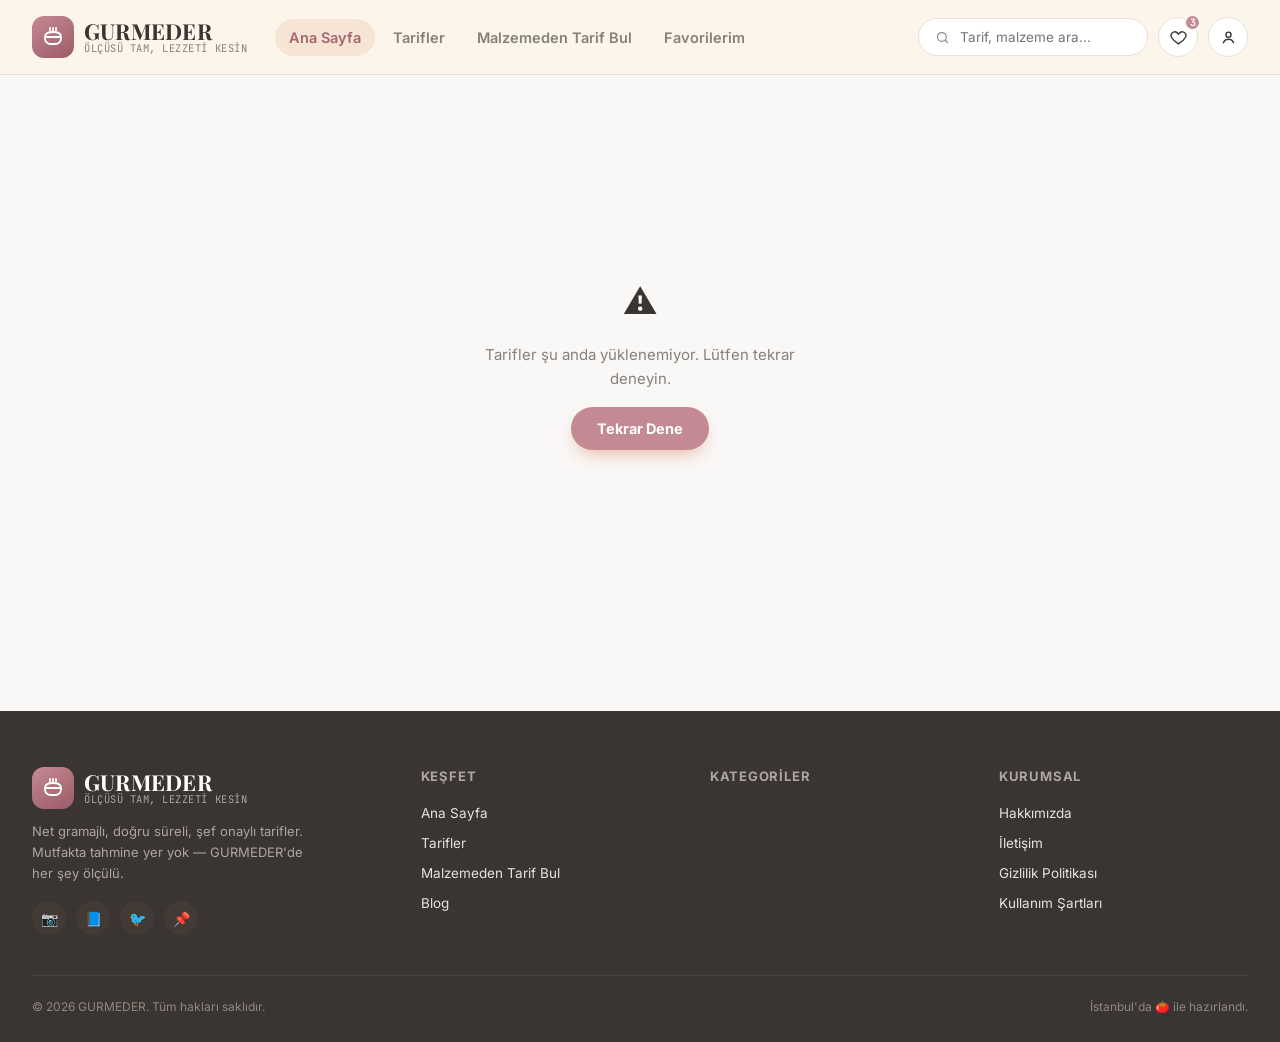
<file: index.html>
<!DOCTYPE html>
<html lang="tr">
<head>
<meta charset="UTF-8">
<meta name="viewport" content="width=device-width, initial-scale=1.0">
<title>GURMEDER — Ölçüsü tam, lezzeti kesin.</title>
<meta name="description" content="GURMEDER — 400'e yakın ölçülü, şef notlu tarif. Ana yemeklerden tatlılara, çorbalardan atıştırmalıklara kadar her mutfağa uygun tarifler.">
<link rel="preconnect" href="https://fonts.googleapis.com">
<link href="https://fonts.googleapis.com/css2?family=Playfair+Display:ital,wght@0,500;0,600;0,700;0,800;0,900;1,500;1,600;1,700&family=Inter:wght@400;500;600;700;800&family=JetBrains+Mono:wght@400;500;600&display=swap" rel="stylesheet">
<link rel="stylesheet" href="css/styles.css">
<link rel="icon" href="data:image/svg+xml,%3Csvg xmlns='http://www.w3.org/2000/svg' viewBox='0 0 24 24'%3E%3Crect width='24' height='24' rx='6' fill='%23C48A93'/%3E%3Cpath d='M4 12c0-3 2-5 8-5s8 2 8 5' stroke='white' stroke-width='1.8' fill='none' stroke-linecap='round'/%3E%3Cpath d='M4 12h16v1.5A5.5 5.5 0 0 1 14.5 19h-5A5.5 5.5 0 0 1 4 13.5V12Z' stroke='white' stroke-width='1.8' fill='none' stroke-linejoin='round'/%3E%3C/svg%3E">
</head>
<body>

<!-- ============ HEADER ============ -->
<header class="site">
  <div class="header-inner">
    <div class="logo">
      <div class="logo-mark">
        <svg viewBox="0 0 24 24" fill="none"><path d="M4 12c0-3 2-5 8-5s8 2 8 5" stroke="#fff" stroke-width="1.8" stroke-linecap="round"/><path d="M4 12h16v1.5A5.5 5.5 0 0 1 14.5 19h-5A5.5 5.5 0 0 1 4 13.5V12Z" stroke="#fff" stroke-width="1.8" stroke-linejoin="round"/><path d="M9 5.2V3M12 5.2V3M15 5.2V3" stroke="#fff" stroke-width="1.8" stroke-linecap="round"/></svg>
      </div>
      <div class="logo-text"><b>GURMEDER</b><span>ÖLÇÜSÜ TAM, LEZZETİ KESİN</span></div>
    </div>
    <nav class="main">
      <button class="nav-link active" data-view="home">Ana Sayfa</button>
      <button class="nav-link" data-view="tarifler">Tarifler</button>
      <button class="nav-link" data-view="malzeme">Malzemeden Tarif Bul</button>
      <button class="nav-link" data-view="favoriler">Favorilerim</button>
    </nav>
    <div class="header-actions">
      <div class="search-pill">
        <svg width="15" height="15" viewBox="0 0 24 24" fill="none"><circle cx="11" cy="11" r="7" stroke="#3A3532" stroke-width="2"/><path d="m20 20-3.5-3.5" stroke="#3A3532" stroke-width="2" stroke-linecap="round"/></svg>
        <input id="headerSearch" type="text" placeholder="Tarif, malzeme ara...">
      </div>
      <button class="icon-btn" id="favIconBtn" aria-label="Favoriler" title="Favoriler">
        <svg width="17" height="17" viewBox="0 0 24 24" fill="none" stroke="#3A3532" stroke-width="2"><path d="M12 21s-7.5-4.6-10-9.3C.5 8 2.3 4.5 6 4c2.2-.3 4.2.9 6 3 1.8-2.1 3.8-3.3 6-3 3.7.5 5.5 4 4 7.7C19.5 16.4 12 21 12 21Z"/></svg>
        <span class="badge" id="favBadge">3</span>
      </button>
      <button class="icon-btn" id="userIconBtn" aria-label="Hesabım" title="Giriş yap">
        <svg width="17" height="17" viewBox="0 0 24 24" fill="none" stroke="#3A3532" stroke-width="2"><circle cx="12" cy="8" r="3.6"/><path d="M4.5 20c1.4-3.6 4.4-5.5 7.5-5.5s6.1 1.9 7.5 5.5"/></svg>
      </button>
      <button class="burger" id="burgerBtn" aria-label="Menü">
        <svg width="21" height="21" viewBox="0 0 24 24" fill="none" stroke="#3A3532" stroke-width="2"><path d="M4 7h16M4 12h16M4 17h16" stroke-linecap="round"/></svg>
      </button>
    </div>
  </div>
</header>

<!-- ============ LOADING / ERROR STATES ============ -->
<div id="globalLoading" class="state-banner">
  <div class="spinner" aria-hidden="true"></div>
  <p>Tarifler yükleniyor...</p>
</div>
<div id="globalError" class="state-banner" style="display:none;">
  <span style="font-size:34px;">⚠️</span>
  <p>Tarifler şu anda yüklenemiyor. Lütfen tekrar deneyin.</p>
  <button class="btn btn-primary" onclick="retryLoad()">Tekrar Dene</button>
</div>

<main id="appMain" style="display:none;">
<!-- ============ HOME VIEW ============ -->
<div id="view-home" class="view active">
  <div class="wrap">
    <section class="hero">
      <div class="hero-grid">
        <div>
          <h1>Bugün Ne Pişirsek?</h1>
          <p class="lead">Elindeki malzemeleri söyle, sana en uygun tarifleri bulalım.</p>
          <div class="hero-ctas">
            <button class="btn btn-primary" onclick="switchView('tarifler')">Tarifleri Keşfet</button>
            <button class="btn btn-outline" onclick="switchView('malzeme')">Malzemeden Tarif Bul</button>
          </div>
          <div class="hero-stats">
            <div><b id="statTotal">0</b><span>tarif</span></div>
            <div><b id="statCats">8</b><span>kategori</span></div>
            <div><b id="statPhotos">0</b><span>gerçek fotoğraf</span></div>
          </div>
        </div>
        <div class="hero-art">
          <div class="hero-plate" id="heroPlate">
            <svg class="hero-illustration" viewBox="0 0 300 300" xmlns="http://www.w3.org/2000/svg" aria-hidden="true">
              <defs>
                <radialGradient id="heroGlow" cx="50%" cy="46%" r="52%">
                  <stop offset="0%" stop-color="#fff" stop-opacity="0.6"/>
                  <stop offset="100%" stop-color="#fff" stop-opacity="0"/>
                </radialGradient>
              </defs>
              <circle cx="150" cy="150" r="140" fill="url(#heroGlow)"/>

              <!-- yavaşça dönen çelenk: limon, biber, buğday, otlar -->
              <g class="hero-wreath">
                <g transform="translate(90,54)">
                  <circle r="19" fill="#F6E7B4" stroke="#C9A227" stroke-width="1.5"/>
                  <g stroke="#C9A227" stroke-width="1" opacity="0.65">
                    <line x1="0" y1="-15" x2="0" y2="15"/>
                    <line x1="-13" y1="-7.5" x2="13" y2="7.5"/>
                    <line x1="-13" y1="7.5" x2="13" y2="-7.5"/>
                  </g>
                </g>
                <g transform="rotate(18 224 64)">
                  <path d="M212 46 Q231 41 237 58 Q241 75 224 82 Q209 88 205 73 Q201 57 212 46 Z" fill="#C4715C" stroke="#A6503D" stroke-width="1.5"/>
                  <path d="M211 45 Q205 35 213 28" fill="none" stroke="#8C8177" stroke-width="2" stroke-linecap="round"/>
                </g>
                <g transform="translate(246,148)">
                  <line x1="0" y1="-30" x2="0" y2="30" stroke="#B08D57" stroke-width="1.5" stroke-linecap="round"/>
                  <g fill="#D8B463">
                    <ellipse cx="-6" cy="-24" rx="5" ry="8" transform="rotate(-24 -6 -24)"/>
                    <ellipse cx="6" cy="-17" rx="5" ry="8" transform="rotate(24 6 -17)"/>
                    <ellipse cx="-6" cy="-8" rx="5" ry="8" transform="rotate(-24 -6 -8)"/>
                    <ellipse cx="6" cy="1" rx="5" ry="8" transform="rotate(24 6 1)"/>
                  </g>
                </g>
                <g fill="#8C8177">
                  <ellipse cx="66" cy="112" rx="8" ry="3.5" transform="rotate(-28 66 112)"/>
                  <ellipse cx="56" cy="130" rx="8" ry="3.5" transform="rotate(12 56 130)"/>
                  <ellipse cx="60" cy="150" rx="7" ry="3" transform="rotate(-6 60 150)"/>
                  <ellipse cx="232" cy="114" rx="8" ry="3.5" transform="rotate(28 232 114)"/>
                  <ellipse cx="242" cy="132" rx="8" ry="3.5" transform="rotate(-12 242 132)"/>
                </g>
                <circle cx="102" cy="38" r="2.5" fill="#C48A93"/>
                <circle cx="198" cy="34" r="2" fill="#8C8177"/>
                <circle cx="256" cy="176" r="2.5" fill="#C48A93"/>
                <circle cx="50" cy="172" r="2" fill="#C48A93"/>
                <circle cx="150" cy="30" r="2" fill="#8C8177"/>
              </g>

              <!-- sabit ölçü kabı -->
              <g class="hero-jug">
                <path d="M112 128 Q108 118 118 112 L182 112 Q192 118 188 128 L198 224 Q200 246 178 250 L122 250 Q100 246 102 224 Z" fill="#fff" fill-opacity="0.6" stroke="#6E645B" stroke-width="2.5" stroke-linejoin="round"/>
                <path d="M182 112 Q198 108 202 122" fill="none" stroke="#6E645B" stroke-width="2.5" stroke-linecap="round"/>
                <path d="M108 148 Q78 152 80 182 Q82 210 110 208" fill="none" stroke="#6E645B" stroke-width="2.5" stroke-linecap="round"/>
                <line x1="112" y1="150" x2="128" y2="150" stroke="#C48A93" stroke-width="2" stroke-linecap="round"/>
                <line x1="110" y1="172" x2="130" y2="172" stroke="#C48A93" stroke-width="2" stroke-linecap="round"/>
                <line x1="108" y1="194" x2="132" y2="194" stroke="#C48A93" stroke-width="2" stroke-linecap="round"/>
                <line x1="107" y1="216" x2="133" y2="216" stroke="#C48A93" stroke-width="2" stroke-linecap="round"/>
              </g>

              <!-- yükselen buhar -->
              <g class="hero-steam" stroke="#fff" stroke-width="2.5" stroke-linecap="round" fill="none">
                <path class="s1" d="M196 108 Q191 92 199 78 Q207 64 201 50"/>
                <path class="s2" d="M212 112 Q208 96 215 82 Q222 68 216 54"/>
              </g>
            </svg>
          </div>
        </div>
      </div>
    </section>

    <section>
      <div class="cat-strip" id="catStrip"></div>
    </section>

    <section>
      <div class="section-head">
        <h2>Bu haftanın gözdeleri</h2>
        <a class="link" href="#" onclick="switchView('tarifler'); return false;">Tümünü gör →</a>
      </div>
      <div class="grid" id="popularGrid"></div>
    </section>

    <section>
      <div class="spice-banner">
        <div class="spice-banner-content">
          <span class="eyebrow">DÜNYA MUTFAĞI</span>
          <h2>Baharatların büyüsünü keşfedin</h2>
          <p>Tarçından pul bibere, her tarif doğru baharat dengesiyle yazıldı — deneyip nasıl bir fark yarattığını görün.</p>
          <button class="btn btn-primary" onclick="switchView('tarifler')">Tarifleri Keşfet</button>
        </div>
      </div>
    </section>

    <section>
      <div class="section-head">
        <h2>Neden GURMEDER?</h2>
      </div>
      <div class="feat-strip">
        <div class="feat"><div class="ico">📐</div><div><b>Net gramaj</b><p>Tahmini değil, tartılmış ölçüler ve gerçek pişirme süreleri.</p></div></div>
        <div class="feat"><div class="ico">👩‍🍳</div><div><b>Şef notlarıyla</b><p>Her tarifte deneyimli şeflerden pratik ipuçları.</p></div></div>
        <div class="feat"><div class="ico">🧺</div><div><b>Malzemeden tarif</b><p>Dolabındakileri yaz, sana uygun tarifleri bulalım.</p></div></div>
        <div class="feat"><div class="ico">❤️</div><div><b>Favorilerini biriktir</b><p>Beğendiğin tarifleri kaydet, istediğin an dön.</p></div></div>
      </div>
    </section>
  </div>
</div>

<!-- ============ TARIFLER (LIST) VIEW ============ -->
<div id="view-tarifler" class="view">
  <div class="wrap">
    <section style="padding-top:28px;">
      <div class="section-head" style="align-items:flex-start;">
        <div>
          <h2 id="tariflerTitle">Tarifler</h2>
          <p style="color:var(--ink-soft); margin-top:8px; font-size:14px;">Binlerce ölçülü tarif arasından tam sana göre olanı bul.</p>
        </div>
      </div>
      <div class="list-layout">
        <aside class="filters">
          <h3>Filtrele <button class="clear" onclick="clearFilters()">Temizle</button></h3>
          <details class="filter-group" open>
            <summary>Kategori <span>▾</span></summary>
            <div id="catFilters"></div>
          </details>
          <details class="filter-group" open>
            <summary>Zorluk Seviyesi <span>▾</span></summary>
            <div class="filter-row"><label><input type="checkbox" class="diffFilter" value="Kolay"> Kolay</label></div>
            <div class="filter-row"><label><input type="checkbox" class="diffFilter" value="Orta"> Orta</label></div>
            <div class="filter-row"><label><input type="checkbox" class="diffFilter" value="Zor"> Zor</label></div>
          </details>
          <details class="filter-group" open>
            <summary>Hazırlama Süresi <span>▾</span></summary>
            <div class="filter-row"><label><input type="radio" name="timeFilter" class="timeFilter" value="0"> Farketmez</label></div>
            <div class="filter-row"><label><input type="radio" name="timeFilter" class="timeFilter" value="30"> 30 dk altı</label></div>
            <div class="filter-row"><label><input type="radio" name="timeFilter" class="timeFilter" value="60"> 60 dk altı</label></div>
          </details>
          <details class="filter-group" open>
            <summary>Kalori (1 porsiyon) <span>▾</span></summary>
            <div class="filter-row"><label><input type="radio" name="calFilter" class="calFilter" value="0" checked> Farketmez</label></div>
            <div class="filter-row"><label><input type="radio" name="calFilter" class="calFilter" value="300"> 300 kcal altı</label></div>
            <div class="filter-row"><label><input type="radio" name="calFilter" class="calFilter" value="500"> 500 kcal altı</label></div>
          </details>
          <button class="btn btn-primary" style="width:100%; margin-top:8px;" onclick="applyFilters()">Filtreleri Uygula</button>
        </aside>
        <div>
          <div class="search-bar">
            <svg width="16" height="16" viewBox="0 0 24 24" fill="none"><circle cx="11" cy="11" r="7" stroke="#85807B" stroke-width="2"/><path d="m20 20-3.5-3.5" stroke="#85807B" stroke-width="2" stroke-linecap="round"/></svg>
            <input id="listSearch" type="text" placeholder="Tarif, malzeme veya kategori ara..." oninput="applyFilters()">
          </div>
          <div class="list-top">
            <div class="count">Toplam <b id="resultCount">0</b> tarif bulundu</div>
            <div class="list-top-right">
              <select id="sortSelect" onchange="applyFilters()">
                <option value="pop">Sırala: Varsayılan</option>
                <option value="name">İsme Göre (A-Z)</option>
                <option value="time">En Kısa Süre</option>
                <option value="cal">En Az Kalori</option>
              </select>
              <div class="view-toggle">
                <button id="gridViewBtn" class="active" onclick="setDisplayMode('grid')" title="Izgara görünüm">▦</button>
                <button id="listViewBtn" onclick="setDisplayMode('list')" title="Liste görünüm">☰</button>
              </div>
            </div>
          </div>
          <div class="chips-active" id="activeChips"></div>
          <div class="grid list-grid" id="listGrid"></div>
          <div class="empty-state" id="emptyState" style="display:none;">
            <div class="emo">🍽️</div>
            <h3>Uygun tarif bulunamadı</h3>
            <p style="color:var(--ink-soft); margin-top:8px; font-size:13.5px;">Filtreleri temizleyip tekrar dene.</p>
          </div>
          <div class="pagination" id="paginationBox">
            <div class="page-nums" id="pageNums"></div>
            <select id="pageSizeSelect" onchange="changePageSize()">
              <option value="12">Sayfa başına: 12</option>
              <option value="24">Sayfa başına: 24</option>
              <option value="48">Sayfa başına: 48</option>
            </select>
          </div>
        </div>
      </div>
    </section>
  </div>
</div>

<!-- ============ MALZEME (FINDER) VIEW ============ -->
<div id="view-malzeme" class="view">
  <div class="wrap">
    <div class="finder-hero">
      <span class="eyebrow">MALZEMEDEN TARİF BUL</span>
      <h1 style="margin-top:10px;">Dolabında ne varsa <em style="color:var(--paprika); font-style:italic;">söyle</em>,<br>ölçüsünü biz bulalım.</h1>
      <p>Elindeki malzemeleri ekle, tercihlerini belirt — sana en uygun tarifleri listeleyelim.</p>
    </div>
    <div class="finder-box">
      <div class="finder-col">
        <h4>🧺 Elinizdeki malzemeleri girin</h4>
        <div class="chip-input" id="chipInputBox">
          <input id="ingInput" type="text" placeholder="Malzeme yazıp Enter'a basın..." onkeydown="if(event.key==='Enter'){event.preventDefault(); addIngredientChip(this.value); this.value='';}">
        </div>
        <p style="font-size:11.5px; color:var(--ink-soft); margin-top:10px;">Örn: tavuk göğsü, mantar, krema, sarımsak</p>
      </div>
      <div class="finder-col">
        <h4>⚙️ Tercihlerinizi belirtin (opsiyonel)</h4>
        <div class="pref-grid">
          <div><label>Porsiyon</label><select><option>Farketmez</option><option>2 kişilik</option><option>4 kişilik</option><option>6+ kişilik</option></select></div>
          <div><label>Hazırlama Süresi</label><select><option>Farketmez</option><option>30 dk altı</option><option>60 dk altı</option></select></div>
          <div><label>Zorluk Seviyesi</label><select><option>Farketmez</option><option>Kolay</option><option>Orta</option><option>Zor</option></select></div>
          <div><label>Yemek Türü</label>
            <select id="finderCatSelect">
              <option value="">Farketmez</option>
            </select>
          </div>
        </div>
      </div>
    </div>
    <div class="finder-actions">
      <button class="btn btn-primary" onclick="findByIngredients()">Tarifleri Bul →</button>
      <button class="btn btn-ghost" onclick="clearIngredientChips()">🗑️ Malzemeleri Temizle</button>
    </div>

    <section>
      <div class="section-head">
        <h2 id="finderResultTitle">Sizin için bulduğumuz tarifler</h2>
      </div>
      <div class="grid" id="finderGrid"></div>
    </section>

    <div class="tip-box">
      <div class="l"><span style="font-size:22px;">💡</span><div><b>İpucu</b><p>Daha isabetli sonuçlar için en az 3 malzeme eklemeyi deneyin.</p></div></div>
      <a class="link" style="font-weight:700; color:var(--olive-deep); font-size:13.5px;" href="#" onclick="switchView('tarifler'); return false;">Tüm tarifleri gör →</a>
    </div>
  </div>
</div>

<!-- ============ RECIPE DETAIL VIEW ============ -->
<div id="view-detay" class="view">
  <div class="wrap">
    <div class="crumbs">
      <button class="back-btn" onclick="goBack()" title="Geri dön">← Geri</button>
      <button onclick="switchView('home')">Ana Sayfa</button> <span>›</span>
      <span id="crumbCat">Ana Yemekler</span> <span>›</span>
      <span class="cur" id="crumbTitle">Tarif</span>
    </div>

    <div class="detail-grid">
      <div class="detail-media" id="detailMedia">
        <button class="dfav" id="detailFavBtn"><svg viewBox="0 0 24 24"><path d="M12 21s-7.5-4.6-10-9.3C.5 8 2.3 4.5 6 4c2.2-.3 4.2.9 6 3 1.8-2.1 3.8-3.3 6-3 3.7.5 5.5 4 4 7.7C19.5 16.4 12 21 12 21Z"/></svg></button>
        <span class="emo" id="detailEmo">🍝</span>
      </div>
      <div class="detail-info">
        <span class="card-cat" id="detailCat">ANA YEMEK</span>
        <h1 id="detailTitle">Tarif Adı</h1>
        <p class="lead" id="detailDesc">Açıklama</p>

        <div class="gauge-row">
          <div class="gauge"><div class="ring" id="gaugePrep"><span>15 dk</span></div><label>Hazırlama</label></div>
          <div class="gauge"><div class="ring" id="gaugeCook"><span>20 dk</span></div><label>Pişirme</label></div>
          <div class="gauge"><div class="ring" id="gaugeTotal"><span>35 dk</span></div><label>Toplam Süre</label></div>
          <div class="gauge"><div class="ring" id="gaugeCal"><span>520</span></div><label>Kalori (1 porsiyon)</label></div>
          <div class="gauge"><div class="ring" id="gaugeDiff"><span>😊</span></div><label id="diffLabel">Kolay</label></div>
        </div>

        <div class="serve-box">
          <div class="l">
            <span style="font-size:22px;">🍽️</span>
            <div><b id="serveCount">4 porsiyon</b><small>Malzeme miktarları otomatik ölçeklenir</small></div>
          </div>
          <div class="stepper">
            <button onclick="changeServings(-1)">−</button>
            <div class="val" id="servingVal">4</div>
            <button onclick="changeServings(1)">+</button>
          </div>
        </div>

        <div class="pairs">
          <span style="font-size:20px;">🥗</span>
          <div><b>En iyi eşlikçiler</b><span id="detailPairs">—</span></div>
        </div>
      </div>
    </div>

    <div class="detail-body">
      <div>
        <div class="panel">
          <h3><span class="ico">📋</span> Malzemeler</h3>
          <div class="ing-list" id="ingList"></div>
        </div>
        <div class="panel">
          <h3><span class="ico">✍️</span> Yapılışı</h3>
          <div class="steps" id="stepsList"></div>
        </div>
      </div>
      <div>
        <div class="panel">
          <h3><span class="ico">📊</span> Besin Değerleri <span style="font-size:11px; font-weight:600; color:var(--ink-soft);">(1 porsiyon)</span></h3>
          <div class="nutri-panel">
            <div class="donut" id="nutriDonut"><div class="hole"><b id="nutriKcal">520</b><span>kcal</span></div></div>
            <div class="nutri-legend" id="nutriLegend"></div>
          </div>
          <p class="nutri-note">* Değerler yaklaşık olup kullanılan malzemelere göre değişiklik gösterebilir.</p>
        </div>
        <div class="panel">
          <h3><span class="ico">🏷️</span> Tarif Etiketleri</h3>
          <div class="tag-row" id="tagRow"></div>
        </div>
        <div class="panel chef-note">
          <h3><span class="ico" style="background:var(--pink-tint-border);">👨‍🍳</span> Şefin Notu</h3>
          <p id="chefNote">—</p>
        </div>
        <div class="panel">
          <h3><span class="ico">🍲</span> Benzer Tarifler</h3>
          <div class="similar-mini" id="similarList"></div>
        </div>
        <div class="panel" style="margin-bottom:0;">
          <h3 style="margin-bottom:14px;"><span class="ico">📤</span> Tarifi Paylaş</h3>
          <div class="share-row">
            <button title="WhatsApp">💬</button>
            <button title="Facebook">📘</button>
            <button title="Pinterest">📌</button>
            <button title="Bağlantıyı kopyala" onclick="copyLink()">🔗</button>
          </div>
        </div>
      </div>
    </div>
  </div>
</div>
</main>

<!-- ============ LOGIN / REGISTER MODAL ============ -->
<div class="modal-overlay" id="authOverlay">
  <div class="modal" id="authModal">
    <button class="modal-close" onclick="closeAuth()">✕</button>

    <div id="authLogin">
      <div class="modal-icon">👩‍🍳</div>
      <h2>Giriş Yap</h2>
      <p class="sub">Ölçülü tariflere ulaşmak için giriş yap</p>
      <div class="field"><label>E-posta</label><input type="email" placeholder="ornek@mail.com"></div>
      <div class="field"><label>Şifre</label><input type="password" placeholder="Şifrenizi girin"></div>
      <div class="row-between">
        <label><input type="checkbox" style="accent-color:var(--paprika);"> Beni hatırla</label>
        <a href="#" onclick="showAuth('forgot'); return false;">Şifremi unuttum?</a>
      </div>
      <button class="btn btn-primary" onclick="closeAuth()">Giriş Yap</button>
      <div class="divider">veya</div>
      <button class="oauth-btn">🔴 Google ile devam et</button>
      <button class="oauth-btn">🔵 Facebook ile devam et</button>
      <p class="modal-foot">Hesabın yok mu? <a href="#" onclick="showAuth('register'); return false;">Kayıt ol</a></p>
    </div>

    <div id="authRegister" style="display:none;">
      <div class="modal-icon">🧑‍🍳</div>
      <h2>Kayıt Ol</h2>
      <p class="sub">Hemen ücretsiz hesap oluştur</p>
      <div class="field"><label>Ad Soyad</label><input type="text" placeholder="Adınız Soyadınız"></div>
      <div class="field"><label>E-posta</label><input type="email" placeholder="ornek@mail.com"></div>
      <div class="field"><label>Şifre</label><input type="password" placeholder="En az 6 karakter"></div>
      <button class="btn btn-primary" onclick="closeAuth()">Kayıt Ol</button>
      <p class="modal-foot">Zaten hesabın var mı? <a href="#" onclick="showAuth('login'); return false;">Giriş yap</a></p>
    </div>

    <div id="authForgot" style="display:none;">
      <div class="modal-icon">🔒</div>
      <h2>Şifremi Unuttum</h2>
      <p class="sub">Kayıtlı e-posta adresinizi girin, bağlantı gönderelim</p>
      <div class="field"><label>E-posta</label><input type="email" placeholder="ornek@mail.com"></div>
      <button class="btn btn-primary" onclick="closeAuth()">Bağlantı Gönder</button>
      <p class="modal-foot"><a href="#" onclick="showAuth('login'); return false;">← Giriş sayfasına dön</a></p>
    </div>
  </div>
</div>

<!-- ============ FOOTER ============ -->
<footer>
  <div class="wrap">
    <div class="foot-grid">
      <div class="foot-brand">
        <div class="logo">
          <div class="logo-mark"><svg viewBox="0 0 24 24" fill="none"><path d="M4 12c0-3 2-5 8-5s8 2 8 5" stroke="#fff" stroke-width="1.8" stroke-linecap="round"/><path d="M4 12h16v1.5A5.5 5.5 0 0 1 14.5 19h-5A5.5 5.5 0 0 1 4 13.5V12Z" stroke="#fff" stroke-width="1.8" stroke-linejoin="round"/><path d="M9 5.2V3M12 5.2V3M15 5.2V3" stroke="#fff" stroke-width="1.8" stroke-linecap="round"/></svg></div>
          <div class="logo-text"><b style="color:#fff;">GURMEDER</b><span style="color:#ADA69F;">ÖLÇÜSÜ TAM, LEZZETİ KESİN</span></div>
        </div>
        <p>Net gramajlı, doğru süreli, şef onaylı tarifler. Mutfakta tahmine yer yok — GURMEDER'de her şey ölçülü.</p>
        <div class="foot-social" style="margin-top:18px;">
          <a href="#">📷</a><a href="#">📘</a><a href="#">🐦</a><a href="#">📌</a>
        </div>
      </div>
      <div><h4>Keşfet</h4><ul>
        <li><a href="#" onclick="switchView('home'); return false;">Ana Sayfa</a></li>
        <li><a href="#" onclick="switchView('tarifler'); return false;">Tarifler</a></li>
        <li><a href="#" onclick="switchView('malzeme'); return false;">Malzemeden Tarif Bul</a></li>
        <li><a href="#">Blog</a></li>
      </ul></div>
      <div><h4>Kategoriler</h4><ul id="footCatList"></ul></div>
      <div><h4>Kurumsal</h4><ul>
        <li><a href="#">Hakkımızda</a></li>
        <li><a href="#">İletişim</a></li>
        <li><a href="#">Gizlilik Politikası</a></li>
        <li><a href="#">Kullanım Şartları</a></li>
      </ul></div>
    </div>
    <div class="foot-bottom">
      <span>© 2026 GURMEDER. Tüm hakları saklıdır.</span>
      <span>İstanbul'da 🍅 ile hazırlandı.</span>
    </div>
  </div>
</footer>

<script src="js/api.js"></script>
<script src="js/recipes.js"></script>
<script src="js/app.js"></script>
</body>
</html>
</file>
<file: css/styles.css>
/* ==========================================================
   GURMEDER — design tokens & global styles
   ========================================================== */
:root{
  --cream:        #FAF8F7;
  --cream-deep:   #F1ECEA;
  --ink:          #3A3532;
  --ink-soft:     #85807B;
  --paprika:      #C48A93;
  --paprika-deep: #A66670;
  --olive:        #8C8177;
  --olive-deep:   #6E645B;
  --saffron:      #C79A9A;
  --berry:        #9C5B68;
  --line:         #E6E1DE;
  --card:         #FFFFFF;
  --white:        #FFFFFF;
  --pink-tint:    #F6E7EA;
  --pink-tint-border: #EACDD2;
  --radius-s: 10px;
  --radius-m: 16px;
  --radius-l: 26px;
  --shadow: 0 10px 30px -14px rgba(43,36,28,0.25);
  --shadow-soft: 0 4px 16px -8px rgba(43,36,28,0.18);
  --ff-display: 'Playfair Display', 'Georgia', serif;
  --ff-body: 'Inter', sans-serif;
  --ff-mono: 'JetBrains Mono', monospace;
}
*{box-sizing:border-box;}
html{scroll-behavior:smooth;}
body{
  margin:0; background:var(--cream); color:var(--ink);
  font-family:var(--ff-body); font-size:16px; line-height:1.5;
  -webkit-font-smoothing:antialiased;
}
img,svg{display:block; max-width:100%;}
a{color:inherit; text-decoration:none;}
button{font-family:inherit; cursor:pointer;}
ul{margin:0; padding:0; list-style:none;}
h1,h2,h3,h4{font-family:var(--ff-display); margin:0; font-weight:700; letter-spacing:-0.005em;}
p{margin:0;}
:focus-visible{outline:3px solid var(--paprika); outline-offset:2px; border-radius:4px;}
@media (prefers-reduced-motion: reduce){
  *{animation-duration:0.001ms !important; transition-duration:0.001ms !important;}
}

.eyebrow{
  font-family:var(--ff-mono); font-size:12px; letter-spacing:0.14em; text-transform:uppercase;
  color:var(--paprika); font-weight:600;
}
.mono{font-family:var(--ff-mono);}

/* ============ LAYOUT SHELLS ============ */
.wrap{max-width:1280px; margin:0 auto; padding:0 32px;}
.view{display:none;}
.view.active{display:block; animation:fadein .35s ease both;}
@keyframes fadein{from{opacity:0; transform:translateY(6px);} to{opacity:1; transform:translateY(0);}}

/* ============ HEADER ============ */
header.site{
  position:sticky; top:0; z-index:100; background:rgba(251,245,233,0.92);
  backdrop-filter:blur(10px); border-bottom:1px solid var(--line);
}
.header-inner{
  max-width:1280px; margin:0 auto; padding:16px 32px;
  display:flex; align-items:center; gap:28px;
}

/* ============ LOADING / ERROR STATE BANNERS ============ */
.state-banner{
  min-height:64vh; display:flex; flex-direction:column; align-items:center; justify-content:center;
  gap:16px; text-align:center; padding:40px 24px;
}
.state-banner p{font-size:15px; color:var(--ink-soft); max-width:360px; line-height:1.6;}
.spinner{
  width:38px; height:38px; border-radius:50%;
  border:3px solid var(--line); border-top-color:var(--paprika);
  animation:spin 0.8s linear infinite;
}
@keyframes spin{ to{ transform:rotate(360deg); } }

.logo{display:flex; align-items:center; gap:10px; flex-shrink:0;}
.logo-mark{
  width:42px; height:42px; border-radius:12px;
  background:linear-gradient(150deg, var(--paprika) 0%, var(--berry) 100%);
  display:flex; align-items:center; justify-content:center; flex-shrink:0;
}
.logo-mark svg{width:24px; height:24px;}
.logo-text{display:flex; flex-direction:column; line-height:1.05;}
.logo-text b{font-family:var(--ff-display); font-size:22px; font-weight:700; letter-spacing:0.01em;}
.logo-text span{font-size:10.5px; color:var(--ink-soft); font-family:var(--ff-mono); letter-spacing:0.05em;}

nav.main{display:flex; gap:4px; flex:1;}
nav.main button{
  background:none; border:none; padding:10px 14px; font-size:14.5px; font-weight:600;
  color:var(--ink-soft); border-radius:100px; position:relative; transition:.2s;
}
nav.main button:hover{color:var(--ink); background:var(--cream-deep);}
nav.main button.active{background:rgba(198,80,27,0.1); color:var(--paprika-deep);}

.header-actions{display:flex; align-items:center; gap:10px;}
.search-pill{
  display:flex; align-items:center; gap:8px; background:var(--white);
  border:1px solid var(--line); border-radius:100px; padding:9px 16px; width:230px;
  transition:.2s;
}
.search-pill:focus-within{border-color:var(--paprika); box-shadow:0 0 0 3px rgba(198,80,27,0.12);}
.search-pill input{border:none; outline:none; background:none; font-size:13.5px; width:100%; font-family:var(--ff-body); color:var(--ink);}
.search-pill svg{flex-shrink:0; opacity:.55;}

.icon-btn{
  width:40px; height:40px; border-radius:50%; border:1px solid var(--line); background:var(--white);
  display:flex; align-items:center; justify-content:center; position:relative; flex-shrink:0; transition:.2s;
}
.icon-btn:hover{border-color:var(--paprika); background:var(--pink-tint);}
.badge{
  position:absolute; top:-4px; right:-4px; background:var(--paprika); color:#fff;
  font-size:10px; font-weight:700; width:17px; height:17px; border-radius:50%;
  display:flex; align-items:center; justify-content:center; font-family:var(--ff-mono); border:2px solid var(--cream);
}
.burger{display:none; background:none; border:none; width:40px; height:40px; align-items:center; justify-content:center;}

/* ============ BUTTONS ============ */
.btn{
  display:inline-flex; align-items:center; justify-content:center; gap:8px;
  padding:13px 26px; border-radius:100px; font-weight:700; font-size:14.5px;
  border:none; transition:.2s; white-space:nowrap;
}
.btn-primary{background:var(--paprika); color:#fff; box-shadow:0 8px 20px -8px rgba(198,80,27,0.55);}
.btn-primary:hover{background:var(--paprika-deep); transform:translateY(-1px);}
.btn-outline{background:transparent; color:var(--ink); border:1.5px solid var(--line);}
.btn-outline:hover{border-color:var(--ink);}
.btn-ghost{background:var(--cream-deep); color:var(--ink);}
.btn-ghost:hover{background:var(--line);}
.btn-sm{padding:9px 18px; font-size:13px;}

/* ============ HERO ============ */
.hero{padding:64px 0 40px; position:relative; overflow:hidden;}
.hero-grid{display:grid; grid-template-columns:1.05fr 0.95fr; gap:56px; align-items:center;}
.hero .eyebrow{margin-bottom:16px; display:inline-block;}
.hero h1{font-size:58px; line-height:1.08; font-weight:800;}
.hero h1 em{font-style:italic; color:var(--paprika); font-weight:600;}
.hero p.lead{margin-top:18px; font-size:18px; color:var(--ink-soft); max-width:460px; line-height:1.6;}
.hero-ctas{margin-top:32px; display:flex; gap:14px; flex-wrap:wrap;}
.hero-ctas .btn{padding:15px 28px;}
.hero-stats{margin-top:34px; display:flex; gap:26px;}
.hero-stats div b{font-family:var(--ff-mono); font-size:22px; color:var(--paprika-deep); display:block;}
.hero-stats div span{font-size:11.5px; color:var(--ink-soft);}

.hero-art{position:relative; height:440px;}
.hero-plate{
  position:absolute; inset:0; border-radius:50%; background:var(--pink-tint);
  box-shadow:var(--shadow); border:10px solid #fff;
  display:flex; align-items:center; justify-content:center; overflow:hidden;
}
.hero-illustration{height:62%; aspect-ratio:1/1; width:auto; opacity:.95; overflow:visible;}
.hero-wreath{transform-box:fill-box; transform-origin:center; animation:heroRotate 100s linear infinite;}
@keyframes heroRotate{from{transform:rotate(0deg);} to{transform:rotate(360deg);}}
.hero-steam path{transform-box:fill-box; transform-origin:bottom center; opacity:0;}
.hero-steam .s1{animation:steamRise 4.5s ease-in-out infinite;}
.hero-steam .s2{animation:steamRise 4.5s ease-in-out infinite 1.5s;}
@keyframes steamRise{
  0%{opacity:0; transform:translateY(4px) scale(.9);}
  20%{opacity:.65;}
  75%{opacity:.15;}
  100%{opacity:0; transform:translateY(-16px) scale(1.05);}
}

/* ============ SECTIONS ============ */
section{padding:56px 0;}
.section-head{display:flex; justify-content:space-between; align-items:flex-end; margin-bottom:28px; gap:20px;}
.section-head h2{font-size:30px;}
.section-head .link{font-weight:700; font-size:14px; color:var(--paprika); display:flex; align-items:center; gap:6px;}

.cat-strip{
  display:grid; grid-template-columns:repeat(8,1fr); gap:14px; background:var(--white);
  border:1px solid var(--line); border-radius:var(--radius-l); padding:22px; box-shadow:var(--shadow-soft);
}
.cat-item{display:flex; flex-direction:column; align-items:center; gap:10px; background:none; border:none; padding:10px 4px; border-radius:14px; transition:.2s;}
.cat-item:hover{background:var(--cream-deep); transform:translateY(-2px);}
.cat-item .ico{width:52px; height:52px; border-radius:50%; display:flex; align-items:center; justify-content:center; font-size:24px;}
.cat-item span{font-size:12px; font-weight:600; text-align:center;}
.cat-item .n{font-size:10.5px; color:var(--ink-soft); font-family:var(--ff-mono);}

/* ============ RECIPE CARDS ============ */
.grid{display:grid; grid-template-columns:repeat(4, 1fr); gap:22px;}
.card{
  background:var(--card); border:1px solid var(--line); border-radius:var(--radius-m); overflow:hidden;
  box-shadow:var(--shadow-soft); transition:.25s; cursor:pointer; display:flex; flex-direction:column;
}
.card:hover{transform:translateY(-4px); box-shadow:var(--shadow);}
.card-media{
  position:relative; aspect-ratio:4/3; display:flex; align-items:center; justify-content:center; font-size:64px;
  overflow:hidden; background-size:cover; background-position:center; transition:background-image .35s ease;
}
.card-media .emo{position:relative; z-index:1; transition:opacity .35s ease;}
.card-media.photo-loaded .emo{opacity:0;}
.card-media.photo-loaded{font-size:0;}
.card-media::after{
  content:''; position:absolute; inset:0; z-index:0; opacity:0;
  background:linear-gradient(180deg, rgba(58,53,50,0) 55%, rgba(58,53,50,.28) 100%); transition:opacity .35s ease;
}
.card-media.photo-loaded::after{opacity:1;}
.card-time{
  position:absolute; top:10px; left:10px; background:rgba(255,255,255,.92); font-family:var(--ff-mono); font-size:11px; font-weight:600;
  padding:5px 9px; border-radius:100px; display:flex; align-items:center; gap:4px; z-index:3;
}
.fav-btn{
  position:absolute; top:8px; right:8px; width:32px; height:32px; border-radius:50%; border:none; background:rgba(255,255,255,.92);
  display:flex; align-items:center; justify-content:center; z-index:3; transition:.2s;
}
.fav-btn svg{width:16px; height:16px; stroke:var(--berry); fill:none; transition:.15s;}
.fav-btn.active svg{fill:var(--berry);}
.fav-btn:hover{transform:scale(1.08);}
.card-body{padding:16px 16px 18px; display:flex; flex-direction:column; gap:8px; flex:1;}
.card-cat{font-size:11px; font-weight:700; color:var(--olive); text-transform:uppercase; letter-spacing:.05em; font-family:var(--ff-mono);}
.card-title{font-family:var(--ff-display); font-size:18px; font-weight:600; line-height:1.25;}
.card-meta{margin-top:auto; padding-top:8px; border-top:1px dashed var(--line);}
.card-stats{display:flex; flex-wrap:wrap; gap:6px 12px; font-size:12px; color:var(--ink-soft);}
.card-stats span{display:flex; align-items:center; gap:4px; white-space:nowrap;}
.diff-dot{width:7px; height:7px; border-radius:50%; display:inline-block; margin-right:5px;}
.diff-kolay{background:var(--olive);} .diff-orta{background:var(--paprika);} .diff-zor{background:var(--berry);}
.match-badge{
  display:inline-flex; align-items:center; gap:5px; background:var(--white); color:var(--paprika-deep);
  font-size:11px; font-weight:700; padding:4px 10px; border-radius:100px; font-family:var(--ff-mono);
  border:1px solid var(--paprika); margin-left:8px;
}

/* list-mode row card */
.list-mode .card{flex-direction:row; align-items:stretch;}
.list-mode .card-media{width:180px; flex-shrink:0; aspect-ratio:auto;}
.list-mode .card-body{justify-content:center;}

/* ============ FEATURES STRIP ============ */
.feat-strip{display:grid; grid-template-columns:repeat(4,1fr); gap:20px;}
.feat{
  background:var(--white); border:1px solid var(--line); border-radius:var(--radius-m);
  padding:26px 22px; display:flex; flex-direction:column; gap:14px; box-shadow:var(--shadow-soft);
  transition:transform .25s ease, box-shadow .25s ease, border-color .25s ease;
}
.feat:hover{transform:translateY(-4px); box-shadow:var(--shadow); border-color:var(--pink-tint-border);}
.feat .ico{width:48px; height:48px; border-radius:14px; background:var(--pink-tint); display:flex; align-items:center; justify-content:center; font-size:21px; flex-shrink:0;}
.feat b{display:block; font-size:15.5px; margin-bottom:4px; font-family:var(--ff-display); font-weight:700;}
.feat p{font-size:12.8px; color:var(--ink-soft); line-height:1.55;}

.spice-banner{
  position:relative; border-radius:var(--radius-l); overflow:hidden; min-height:260px;
  display:flex; align-items:center; padding:44px 56px;
  background-image:url('../images/ana-sayfa-banner.jpg'); background-size:cover; background-position:center 65%;
  box-shadow:var(--shadow);
}
.spice-banner::before{
  content:''; position:absolute; inset:0;
  background:linear-gradient(100deg, rgba(166,102,112,.94) 0%, rgba(166,102,112,.82) 38%, rgba(58,53,50,.58) 72%, rgba(58,53,50,.32) 100%);
}
.spice-banner-content{position:relative; z-index:1; max-width:460px;}
.spice-banner-content .eyebrow{color:#fff; opacity:.92; display:inline-block; padding:5px 12px; border:1px solid rgba(255,255,255,.4); border-radius:20px;}
.spice-banner-content h2{color:#fff; font-size:32px; line-height:1.15; margin:14px 0 12px;}
.spice-banner-content p{color:rgba(255,255,255,.9); font-size:14.5px; line-height:1.6; margin-bottom:24px;}
.spice-banner-content .btn-primary{background:#fff; color:var(--paprika-deep); box-shadow:0 8px 20px -8px rgba(0,0,0,0.35);}
.spice-banner-content .btn-primary:hover{background:var(--cream);}

/* ============ TARIFLER (LIST) VIEW ============ */
.list-layout{display:grid; grid-template-columns:270px 1fr; gap:34px; align-items:start;}
.filters{background:var(--white); border:1px solid var(--line); border-radius:var(--radius-m); padding:22px; position:sticky; top:96px;}
.filters h3{font-size:16px; display:flex; justify-content:space-between; align-items:center; margin-bottom:6px;}
.filters .clear{font-size:12px; color:var(--paprika); font-weight:700; background:none; border:none;}
.filter-group{border-top:1px solid var(--line); padding:16px 0;}
.filter-group summary{font-weight:700; font-size:13.5px; cursor:pointer; list-style:none; display:flex; justify-content:space-between; align-items:center;}
.filter-group summary::-webkit-details-marker{display:none;}
.filter-row{display:flex; align-items:center; justify-content:space-between; padding:7px 0; font-size:13.5px;}
.filter-row label{display:flex; align-items:center; gap:9px; cursor:pointer;}
.filter-row input[type=checkbox],.filter-row input[type=radio]{width:16px; height:16px; accent-color:var(--paprika);}
.filter-row .n{color:var(--ink-soft); font-family:var(--ff-mono); font-size:11.5px;}
.list-top{display:flex; justify-content:space-between; align-items:center; margin-bottom:18px; gap:16px; flex-wrap:wrap;}
.list-top .count{font-size:14px;}
.list-top .count b{font-family:var(--ff-mono); color:var(--paprika);}
.list-top-right{display:flex; align-items:center; gap:10px;}
.view-toggle{display:flex; border:1px solid var(--line); border-radius:10px; overflow:hidden;}
.view-toggle button{width:38px; height:38px; background:var(--white); border:none; display:flex; align-items:center; justify-content:center; font-size:15px;}
.view-toggle button.active{background:var(--paprika); color:#fff;}
select{
  border:1px solid var(--line); border-radius:100px; padding:9px 14px; font-size:13px; background:var(--white); font-family:var(--ff-body); font-weight:600;
}
.search-bar{
  display:flex; align-items:center; gap:10px; background:var(--white); border:1px solid var(--line);
  border-radius:100px; padding:11px 18px; margin-bottom:18px;
}
.search-bar input{border:none; outline:none; flex:1; font-size:14px; font-family:var(--ff-body); background:none;}
.chips-active{display:flex; gap:8px; flex-wrap:wrap; margin-bottom:18px;}
.chip{
  background:var(--white); border:1px solid var(--line); padding:6px 12px; border-radius:100px; font-size:12.5px;
  display:flex; align-items:center; gap:8px; font-weight:600;
}
.chip button{background:none; border:none; color:var(--ink-soft); font-size:14px; line-height:1;}
.empty-state{
  text-align:center; padding:70px 20px; background:var(--white); border:1px dashed var(--line); border-radius:var(--radius-m);
}
.empty-state .emo{font-size:44px; margin-bottom:14px;}
.list-grid{grid-template-columns:repeat(3,1fr);}

/* pagination */
.pagination{display:flex; align-items:center; justify-content:space-between; margin-top:36px; flex-wrap:wrap; gap:14px;}
.page-nums{display:flex; gap:6px; align-items:center;}
.page-nums button{
  min-width:36px; height:36px; padding:0 8px; border-radius:9px; border:1px solid var(--line); background:var(--white);
  font-family:var(--ff-mono); font-size:13px; font-weight:600;
}
.page-nums button.active{background:var(--paprika); color:#fff; border-color:var(--paprika);}
.page-nums button:disabled{opacity:.4; cursor:default;}
.page-nums button.page-nav{width:auto; padding:0 14px;}
.page-nums span.dots{color:var(--ink-soft); padding:0 2px;}

/* ============ MALZEME (FINDER) VIEW ============ */
.finder-hero{text-align:center; padding:34px 0 8px;}
.finder-hero h1{font-size:40px;}
.finder-hero p{color:var(--ink-soft); margin-top:12px; font-size:15.5px;}
.finder-box{
  background:var(--white); border:1px solid var(--line); border-radius:var(--radius-l); padding:30px;
  display:grid; grid-template-columns:1.2fr 1fr; gap:34px; margin-top:32px; box-shadow:var(--shadow-soft);
}
.finder-col h4{font-size:14px; display:flex; align-items:center; gap:8px; margin-bottom:14px;}
.chip-input{
  border:1px solid var(--line); border-radius:var(--radius-s); padding:10px; display:flex; flex-wrap:wrap; gap:8px; min-height:52px;
}
.chip-input input{border:none; outline:none; flex:1; min-width:120px; padding:6px; font-size:13.5px; font-family:var(--ff-body);}
.ing-chip{
  background:var(--pink-tint); color:var(--paprika-deep); padding:6px 10px 6px 12px; border-radius:100px; font-size:12.5px; font-weight:700;
  display:flex; align-items:center; gap:7px;
}
.ing-chip button{background:none; border:none; color:var(--paprika-deep); font-size:14px;}
.pref-grid{display:grid; grid-template-columns:1fr 1fr; gap:16px;}
.pref-grid label{font-size:12px; font-weight:700; color:var(--ink-soft); display:block; margin-bottom:6px;}
.pref-grid select{width:100%;}
.finder-actions{display:flex; justify-content:center; gap:14px; margin-top:26px;}
.tip-box{
  margin-top:30px; background:var(--cream-deep); border-radius:var(--radius-m); padding:18px 22px; display:flex; justify-content:space-between; align-items:center; gap:20px; flex-wrap:wrap;
}
.tip-box .l{display:flex; gap:14px; align-items:flex-start;}
.tip-box b{display:block; font-size:14px; font-family:var(--ff-display);}
.tip-box p{font-size:12.8px; color:var(--ink-soft); margin-top:3px;}

/* ============ DETAY (DETAIL) VIEW ============ */
.crumbs{font-size:12.5px; color:var(--ink-soft); display:flex; align-items:center; gap:6px; padding:20px 0 4px;}
.crumbs button{background:none; border:none; color:var(--ink-soft); font-weight:600; font-size:12.5px;}
.crumbs button:hover{color:var(--paprika);}
.crumbs .cur{color:var(--ink); font-weight:700;}
.back-btn{
  background:var(--white); border:1px solid var(--line); border-radius:100px; padding:7px 14px;
  font-weight:700; color:var(--ink); margin-right:8px; transition:.2s;
}
.back-btn:hover{border-color:var(--paprika); color:var(--paprika-deep); background:var(--cream-deep);}
.detail-grid{display:grid; grid-template-columns:1.15fr 0.85fr; gap:44px; padding:16px 0 8px; align-items:flex-start;}
.detail-media{
  aspect-ratio:5/4; border-radius:var(--radius-l); display:flex; align-items:center; justify-content:center; font-size:150px;
  position:relative; overflow:hidden; box-shadow:var(--shadow); background-size:cover; background-position:center;
  transition:background-image .4s ease;
}
.detail-media .emo{position:relative; z-index:1; transition:opacity .35s ease;}
.detail-media.photo-loaded .emo{opacity:0;}
.detail-media::after{
  content:''; position:absolute; inset:0; z-index:0; opacity:0;
  background:linear-gradient(180deg, rgba(58,53,50,0) 60%, rgba(58,53,50,.32) 100%); transition:opacity .35s ease;
}
.detail-media.photo-loaded::after{opacity:1;}
.detail-media .dfav{position:absolute; top:16px; right:16px; z-index:3; width:44px; height:44px; border-radius:50%; background:rgba(255,255,255,.94); border:none; display:flex; align-items:center; justify-content:center;}
.detail-media .dfav svg{width:19px; height:19px; stroke:var(--berry); fill:none;}
.detail-media .dfav.active svg{fill:var(--berry);}

.detail-info .card-cat{font-size:12px;}
.detail-info h1{font-size:36px; margin-top:8px; line-height:1.12;}
.detail-info .lead{color:var(--ink-soft); margin-top:12px; font-size:15px; line-height:1.6;}
.gauge-row{display:grid; grid-template-columns:repeat(5,1fr); gap:12px; margin-top:26px;}
.gauge{background:var(--white); border:1px solid var(--line); border-radius:var(--radius-m); padding:16px 10px; text-align:center;}
.gauge .ring{width:64px; height:64px; border-radius:50%; margin:0 auto 8px; display:flex; align-items:center; justify-content:center; position:relative;}
.gauge .ring span{font-family:var(--ff-mono); font-size:13px; font-weight:700; background:var(--white); width:48px; height:48px; border-radius:50%; display:flex; align-items:center; justify-content:center;}
.gauge label{font-size:11px; color:var(--ink-soft); font-weight:600; display:block; margin-top:2px;}

.serve-box{
  margin-top:24px; background:var(--pink-tint); border-radius:var(--radius-m); padding:18px 20px; display:flex; justify-content:space-between; align-items:center; gap:14px;
}
.serve-box .l{display:flex; align-items:center; gap:12px;}
.serve-box b{font-family:var(--ff-display); font-size:15px; display:block;}
.serve-box small{font-size:11.5px; color:var(--ink-soft);}
.stepper{display:flex; align-items:center; gap:0; background:var(--white); border-radius:100px; border:1px solid var(--line);}
.stepper button{width:34px; height:34px; border:none; background:none; font-size:17px; font-weight:700; color:var(--paprika-deep); border-radius:50%;}
.stepper button:hover{background:var(--cream-deep);}
.stepper .val{width:34px; text-align:center; font-family:var(--ff-mono); font-weight:700; font-size:14px;}

.pairs{margin-top:20px; display:flex; gap:10px; align-items:flex-start; background:var(--white); border:1px solid var(--line); border-radius:var(--radius-m); padding:14px 18px;}
.pairs b{font-size:13px; display:block;}
.pairs span{font-size:12.5px; color:var(--ink-soft);}

.detail-body{display:grid; grid-template-columns:1.15fr 0.85fr; gap:44px; padding:36px 0 70px; align-items:flex-start;}
.panel{background:var(--white); border:1px solid var(--line); border-radius:var(--radius-l); padding:28px; margin-bottom:24px;}
.panel h3{font-size:19px; display:flex; align-items:center; gap:10px; margin-bottom:18px;}
.panel h3 .ico{width:34px; height:34px; border-radius:9px; background:var(--pink-tint); display:flex; align-items:center; justify-content:center; font-size:16px;}

.ing-list{display:flex; flex-direction:column; gap:2px;}
.ing-row{display:flex; align-items:center; gap:12px; padding:10px 4px; border-bottom:1px solid var(--cream-deep); font-size:14px;}
.ing-row:last-child{border-bottom:none;}
.ing-row input{width:18px; height:18px; accent-color:var(--olive); flex-shrink:0;}
.ing-row .amt{font-family:var(--ff-mono); font-weight:700; color:var(--paprika-deep); min-width:70px; font-size:13px;}
.ing-row label{cursor:pointer;}
.ing-row.done label{text-decoration:line-through; color:var(--ink-soft);}
.ing-row.done .amt{opacity:.5;}

.steps{display:flex; flex-direction:column;}
.step-row{display:flex; gap:18px; padding-bottom:26px; position:relative;}
.step-row:not(:last-child)::before{
  content:''; position:absolute; left:19px; top:42px; bottom:0; width:2px; background:var(--line);
}
.step-num{
  width:40px; height:40px; border-radius:50%; background:var(--olive); color:#fff; flex-shrink:0;
  display:flex; align-items:center; justify-content:center; font-family:var(--ff-mono); font-weight:700; z-index:1; font-size:15px;
}
.step-content b{font-family:var(--ff-display); font-size:15.5px; display:block; margin-bottom:5px;}
.step-content p{font-size:13.8px; color:var(--ink-soft); line-height:1.6;}

.nutri-panel{display:flex; gap:22px; align-items:center;}
.donut{width:120px; height:120px; border-radius:50%; flex-shrink:0; display:flex; align-items:center; justify-content:center; position:relative;}
.donut .hole{width:78px; height:78px; background:var(--white); border-radius:50%; display:flex; flex-direction:column; align-items:center; justify-content:center;}
.donut .hole b{font-family:var(--ff-mono); font-size:16px; line-height:1;}
.donut .hole span{font-size:9.5px; color:var(--ink-soft); margin-top:3px;}
.nutri-legend{flex:1; display:flex; flex-direction:column; gap:9px;}
.nutri-legend .row{display:flex; align-items:center; justify-content:space-between; font-size:13px;}
.nutri-legend .row .l{display:flex; align-items:center; gap:8px;}
.dot{width:9px; height:9px; border-radius:3px; display:inline-block;}
.nutri-legend .row b{font-family:var(--ff-mono);}
.nutri-note{font-size:11px; color:var(--ink-soft); margin-top:14px; line-height:1.5;}

.tag-row{display:flex; flex-wrap:wrap; gap:8px;}
.tag{background:var(--cream-deep); padding:7px 13px; border-radius:100px; font-size:12.5px; font-weight:600; color:var(--ink);}

.chef-note{background:var(--pink-tint); border:1px solid var(--pink-tint-border);}
.chef-note h3{color:var(--paprika-deep);}
.chef-note p{font-size:13.8px; line-height:1.65; color:#6B3D45;}

.similar-mini{display:flex; flex-direction:column; gap:12px;}
.mini-card{display:flex; gap:12px; align-items:center; padding:8px; border-radius:12px; transition:.2s;}
.mini-card:hover{background:var(--cream-deep);}
.mini-media{width:60px; height:60px; border-radius:12px; flex-shrink:0; display:flex; align-items:center; justify-content:center; font-size:26px; background-size:cover; background-position:center; transition:background-image .35s ease;}
.mini-media .emo{transition:opacity .35s ease;}
.mini-media.photo-loaded .emo{opacity:0;}
.mini-media.photo-loaded{font-size:0;}
.mini-card b{font-size:13.5px; display:block; font-family:var(--ff-display); font-weight:600;}
.mini-card .m{font-size:11.5px; color:var(--ink-soft); display:flex; gap:8px; margin-top:3px;}

.share-row{display:flex; gap:10px;}
.share-row button{width:42px; height:42px; border-radius:50%; border:1px solid var(--line); background:var(--white); display:flex; align-items:center; justify-content:center; font-size:16px; transition:.2s;}
.share-row button:hover{border-color:var(--paprika); transform:translateY(-2px);}

/* ============ MODAL ============ */
.modal-overlay{
  position:fixed; inset:0; background:rgba(43,36,28,0.55); backdrop-filter:blur(3px); z-index:1000;
  display:none; align-items:center; justify-content:center; padding:20px;
}
.modal-overlay.show{display:flex;}
.modal{
  background:var(--cream); border-radius:var(--radius-l); padding:38px; width:100%; max-width:400px; position:relative;
  box-shadow:0 30px 60px -20px rgba(0,0,0,0.4); animation:pop .25s ease both;
}
@keyframes pop{from{opacity:0; transform:scale(.95) translateY(10px);} to{opacity:1; transform:scale(1) translateY(0);}}
.modal-close{position:absolute; top:18px; right:18px; background:none; border:none; font-size:20px; color:var(--ink-soft); width:30px; height:30px;}
.modal-icon{width:64px; height:64px; border-radius:50%; background:var(--pink-tint); display:flex; align-items:center; justify-content:center; font-size:28px; margin:0 auto 18px;}
.modal h2{font-size:22px; text-align:center;}
.modal .sub{text-align:center; font-size:13px; color:var(--ink-soft); margin-top:6px; margin-bottom:24px;}
.field{margin-bottom:14px;}
.field label{font-size:12.5px; font-weight:700; display:block; margin-bottom:6px;}
.field input{
  width:100%; padding:12px 14px; border:1px solid var(--line); border-radius:var(--radius-s); font-size:14px; background:var(--white);
  font-family:var(--ff-body); outline:none; transition:.15s;
}
.field input:focus{border-color:var(--paprika); box-shadow:0 0 0 3px rgba(198,80,27,0.12);}
.modal .row-between{display:flex; justify-content:space-between; align-items:center; font-size:12.5px; margin-bottom:18px;}
.modal .row-between a{color:var(--paprika); font-weight:700;}
.modal .row-between label{display:flex; align-items:center; gap:7px; color:var(--ink-soft);}
.modal .btn-primary{width:100%;}
.divider{display:flex; align-items:center; gap:12px; margin:20px 0; font-size:11.5px; color:var(--ink-soft);}
.divider::before,.divider::after{content:''; flex:1; height:1px; background:var(--line);}
.oauth-btn{
  width:100%; padding:11px; border:1px solid var(--line); border-radius:var(--radius-s); background:var(--white);
  display:flex; align-items:center; justify-content:center; gap:10px; font-weight:600; font-size:13.5px; margin-bottom:10px;
}
.modal-foot{text-align:center; font-size:12.5px; color:var(--ink-soft); margin-top:16px;}
.modal-foot a{color:var(--paprika); font-weight:700;}

/* ============ FOOTER ============ */
footer{background:var(--ink); color:#E8E3E0; margin-top:60px; padding:56px 0 26px;}
.foot-grid{display:grid; grid-template-columns:1.4fr 1fr 1fr 1fr; gap:40px;}
.foot-brand p{font-size:13px; color:#ADA69F; margin-top:12px; line-height:1.6; max-width:280px;}
footer h4{font-size:13px; text-transform:uppercase; letter-spacing:.06em; color:#ADA69F; margin-bottom:16px; font-family:var(--ff-body); font-weight:700;}
footer ul li{margin-bottom:10px; font-size:13.5px;}
footer ul li a:hover{color:var(--paprika);}
.foot-bottom{border-top:1px solid #4A433D; margin-top:40px; padding-top:22px; display:flex; justify-content:space-between; font-size:12px; color:#8F887F; flex-wrap:wrap; gap:10px;}
.foot-social{display:flex; gap:10px;}
.foot-social a{width:34px; height:34px; border-radius:50%; background:#423B35; display:flex; align-items:center; justify-content:center; font-size:14px;}

/* ============ RESPONSIVE ============ */
@media (max-width:1080px){
  .hero-grid{grid-template-columns:1fr; gap:36px;}
  .hero-art{height:320px;}
  .hero h1{font-size:42px;}
  .cat-strip{grid-template-columns:repeat(4,1fr);}
  .grid{grid-template-columns:repeat(2,1fr);}
  .list-grid{grid-template-columns:repeat(2,1fr);}
  .list-layout{grid-template-columns:1fr;}
  .filters{position:static;}
  .feat-strip{grid-template-columns:repeat(2,1fr);}
  .detail-grid,.detail-body{grid-template-columns:1fr;}
  .finder-box{grid-template-columns:1fr;}
  .foot-grid{grid-template-columns:1fr 1fr;}
  .spice-banner-content{max-width:100%;}
}
@media (max-width:720px){
  .wrap{padding:0 18px;}
  nav.main, .search-pill{display:none;}
  .burger{display:flex;}
  .grid,.list-grid{grid-template-columns:1fr 1fr;}
  .cat-strip{grid-template-columns:repeat(3,1fr);}
  .gauge-row{grid-template-columns:repeat(2,1fr);}
  .hero h1{font-size:34px;}
  .header-inner{padding:14px 18px;}
  .feat-strip{grid-template-columns:1fr;}
  .list-mode .card{flex-direction:column;}
  .list-mode .card-media{width:100%; aspect-ratio:4/3;}
  .spice-banner{padding:32px 26px; min-height:220px;}
  .spice-banner-content h2{font-size:25px;}
  .spice-banner::before{background:linear-gradient(180deg, rgba(166,102,112,.55) 0%, rgba(166,102,112,.9) 55%, rgba(58,53,50,.75) 100%);}
}
@media (max-width:480px){
  .grid,.list-grid{grid-template-columns:1fr;}
  .cat-strip{grid-template-columns:repeat(2,1fr);}
}
</file>
